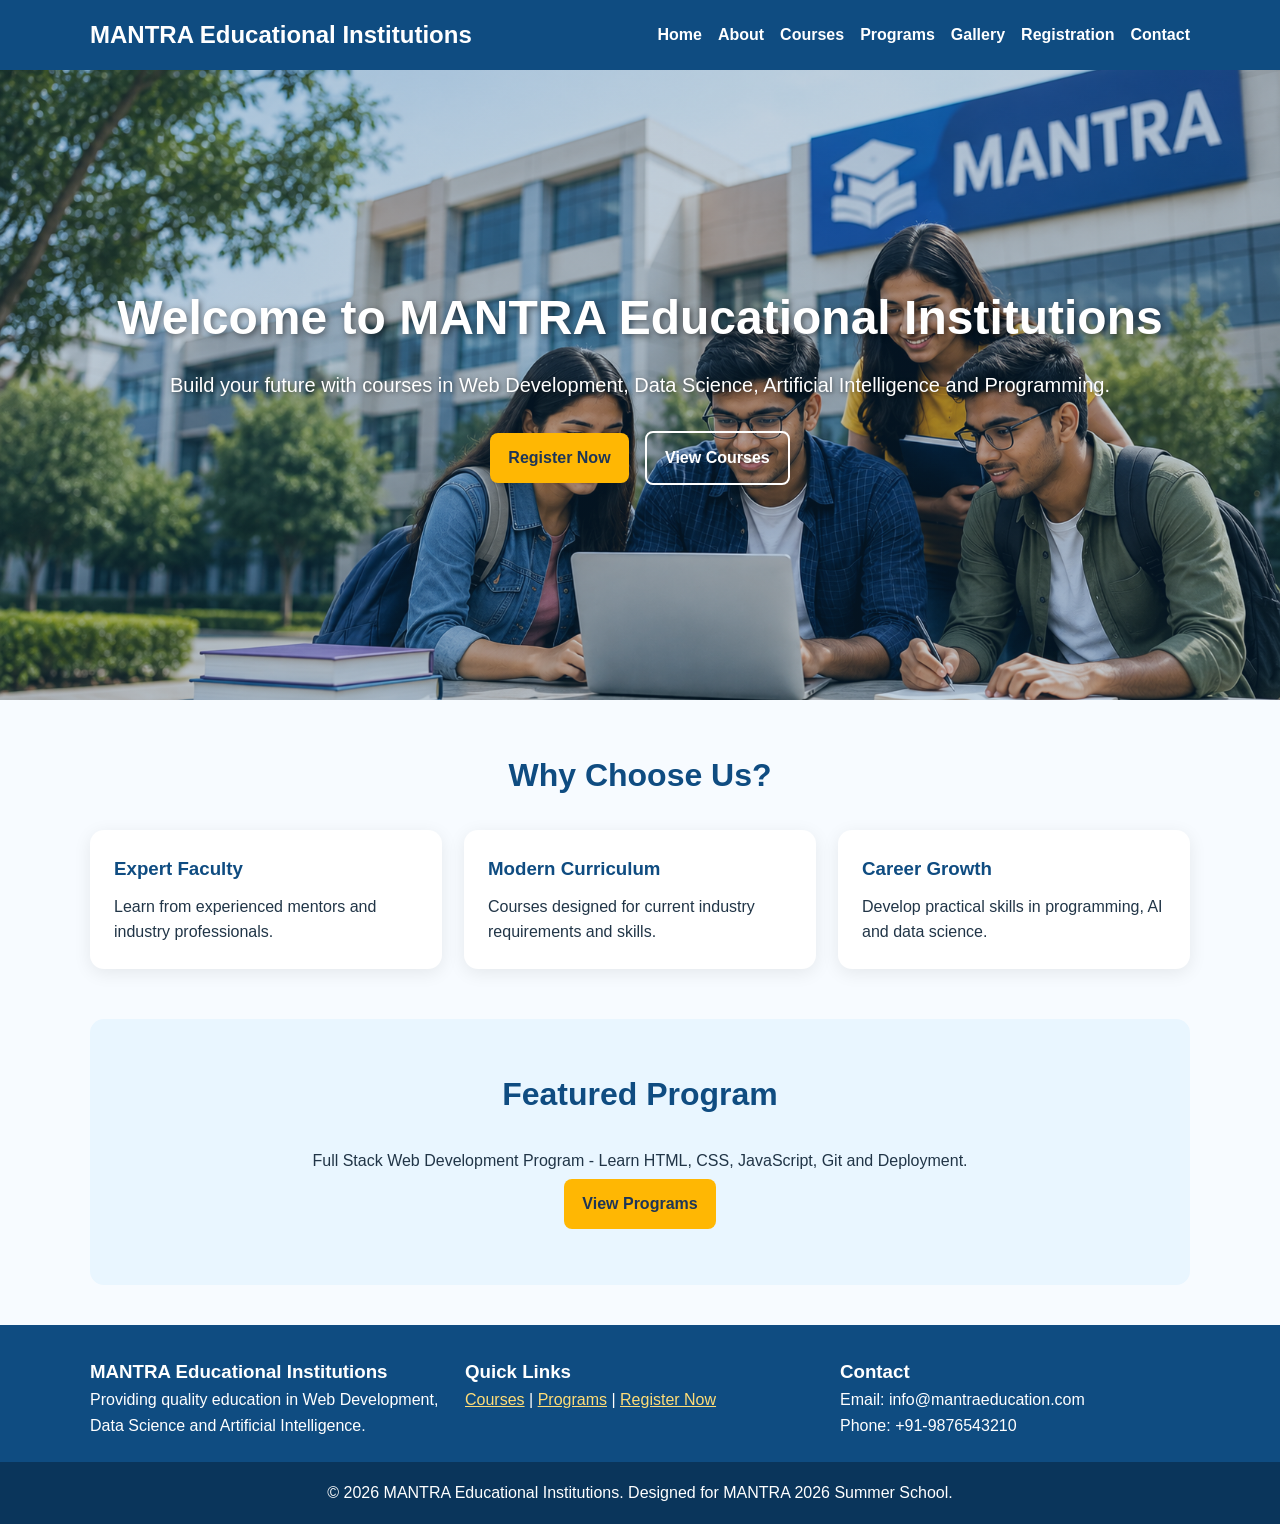
<file: index.html>
<!DOCTYPE html>
<html lang="en">
<head>
  <meta charset="UTF-8">
  <meta name="viewport" content="width=device-width, initial-scale=1.0">
  <title>MANTRA Educational Institutions | Learning & Innovation</title>
  <link rel="canonical" href="https://mantraedu.netlify.app/">
  <script type="application/ld+json">
    {
      "@context":"https://schema.org",
      "@type":"EducationalOrganization",
      "name":"MANTRA Educational Institutions",
      "url":"https://mantraedu.netlify.app/",
      "description":"Educational institution offering courses in Web Development, Data Science, Artificial Intelligence and Cyber Security."
    }
  </script>
  <meta name="description" content="MANTRA Educational Institutions provides industry-focused education in Web Development, Data Science, Artificial Intelligence, Machine Learning and Cyber Security through modern programs, expert faculty and practical learning experiences.">
  <meta name="keywords" content="education, web development, AI, data science, programming, students, learning, student learning">
  <link rel="icon" type="image/png" href="images/logo.png?v=1">
  <link rel="stylesheet" href="style.css">
</head>
<body>

<header class="site-header">
  <div class="container header-inner">
    <a class="logo" href="index.html">MANTRA Educational Institutions</a>
    <button class="menu-btn" id="menuBtn" aria-label="Toggle navigation">☰</button>
    <nav class="nav-links" id="navLinks">
      <a href="index.html">Home</a>
      <a href="about.html">About</a>
      <a href="courses.html">Courses</a>
      <a href="programs.html">Programs</a>
      <a href="gallery.html">Gallery</a>
      <a href="registration.html">Registration</a>
      <a href="contact.html">Contact</a>
    </nav>
  </div>
</header>

<main>

<section class="hero">
  <div class="container hero-content">
    <h1>Welcome to MANTRA Educational Institutions</h1>
    <p>Build your future with courses in Web Development, Data Science, Artificial Intelligence and Programming.</p>
    <a class="btn" href="registration.html">Register Now</a>
    <a class="btn btn-outline" href="courses.html">View Courses</a>
  </div>
</section>
<section class="container section">
  <h2>Why Choose Us?</h2>
  <div class="cards">
    <article class="card"><h3>Expert Faculty</h3><p>Learn from experienced mentors and industry professionals.</p></article>
    <article class="card"><h3>Modern Curriculum</h3><p>Courses designed for current industry requirements and skills.</p></article>
    <article class="card"><h3>Career Growth</h3><p>Develop practical skills in programming, AI and data science.</p></article>
  </div>
</section>
<section class="container section highlight">
  <h2>Featured Program</h2>
  <p>Full Stack Web Development Program - Learn HTML, CSS, JavaScript, Git and Deployment.</p>
  <a class="btn" href="programs.html">View Programs</a>
</section>

</main>

<footer class="site-footer">
  <div class="container footer-grid">
    <div>
      <h3>MANTRA Educational Institutions</h3>
      <p>Providing quality education in Web Development, Data Science and Artificial Intelligence.</p>
    </div>
    <div>
      <h3>Quick Links</h3>
      <p><a href="courses.html">Courses</a> | <a href="programs.html">Programs</a> | <a href="registration.html">Register Now</a></p>
    </div>
    <div>
      <h3>Contact</h3>
      <p>Email: info@mantraeducation.com<br>Phone: +91-9876543210</p>
    </div>
  </div>
  <p class="copyright">© 2026 MANTRA Educational Institutions. Designed for MANTRA 2026 Summer School.</p>
</footer>

<script src="script.js"></script>
</body>
</html>
</file>
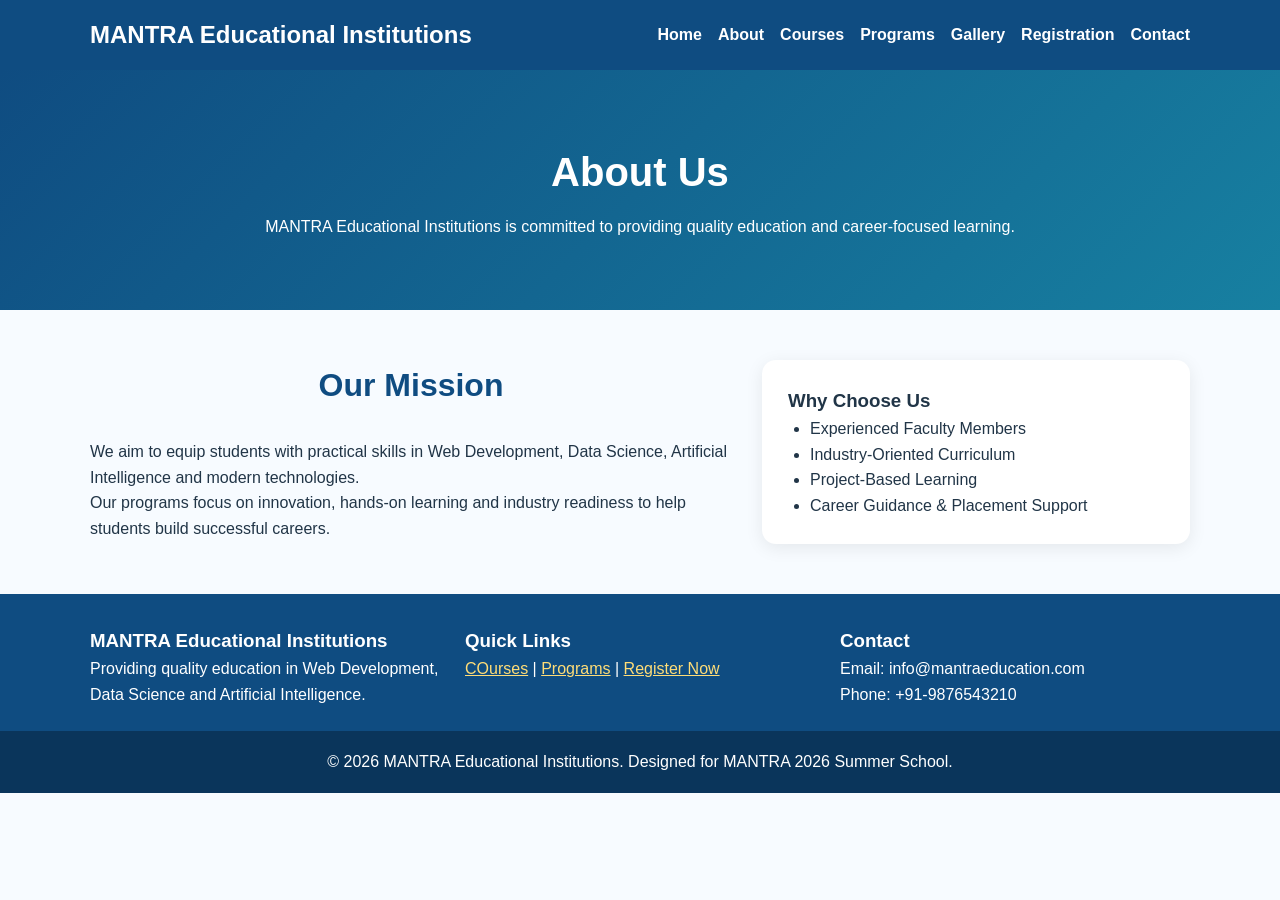
<file: about.html>
<!DOCTYPE html>
<html lang="en">
<head>
  <meta charset="UTF-8">
  <meta name="viewport" content="width=device-width, initial-scale=1.0">
  <title>About MANTRA Educational Institutions</title>
  <link rel="canonical" href="https://mantraedu.netlify.app/about.html">
  <meta name="description" content="Learn about MANTRA Educational Institutions, a modern educational organization dedicated to providing industry-focused training in Web Development, Data Science, Artificial Intelligence, Machine Learning and Cyber Security through expert faculty and practical learning experiences.">
  <meta name="keywords" content="education, college, web development, AI, data science, students">
  
  <link rel="icon" type="image/png" href="images/logo.png">
  <link rel="stylesheet" href="style.css">
</head>
<body>

<header class="site-header">
  <div class="container header-inner">
    <a class="logo" href="index.html">MANTRA Educational Institutions</a>
    <button class="menu-btn" id="menuBtn" aria-label="Toggle navigation">☰</button>
    <nav class="nav-links" id="navLinks">
      <a href="index.html">Home</a>
      <a href="about.html">About</a>
      <a href="courses.html">Courses</a>
      <a href="programs.html">Programs</a>
      <a href="gallery.html">Gallery</a>
      <a href="registration.html">Registration</a>
      <a href="contact.html">Contact</a>
    </nav>
  </div>
</header>

<main>

<section class="page-banner">
  <div class="container">
    <h1>About Us</h1>
    <p>MANTRA Educational Institutions is committed to providing quality education and career-focused learning.</p>
  </div>
</section>

<section class="container section two-column">
  <div>
    <h2>Our Mission</h2>

    <p>We aim to equip students with practical skills in Web Development, Data Science, Artificial Intelligence and modern technologies.</p>

    <p>Our programs focus on innovation, hands-on learning and industry readiness to help students build successful careers.</p>
  </div>

  <div class="info-box">
    <h3>Why Choose Us</h3>

    <ul>
      <li>Experienced Faculty Members</li>
      <li>Industry-Oriented Curriculum</li>
      <li>Project-Based Learning</li>
      <li>Career Guidance & Placement Support</li>
    </ul>
  </div>
</section>

</main>

<footer class="site-footer">
  <div class="container footer-grid">
    <div>
      <h3>MANTRA Educational Institutions</h3>
      <p>Providing quality education in Web Development, Data Science and Artificial Intelligence.</p>
    </div>
    <div>
      <h3>Quick Links</h3>
      <p><a href="courses.html">COurses</a> | <a href="Programs.html">Programs</a> | <a href="registration.html">Register Now</a></p>
    </div>
    <div>
      <h3>Contact</h3>
      <p>Email: info@mantraeducation.com<br>Phone: +91-9876543210</p>
    </div>
  </div>
  <p class="copyright">© 2026 MANTRA Educational Institutions. Designed for MANTRA 2026 Summer School.</p>
</footer>

<script src="script.js"></script>
</body>
</html>
</file>
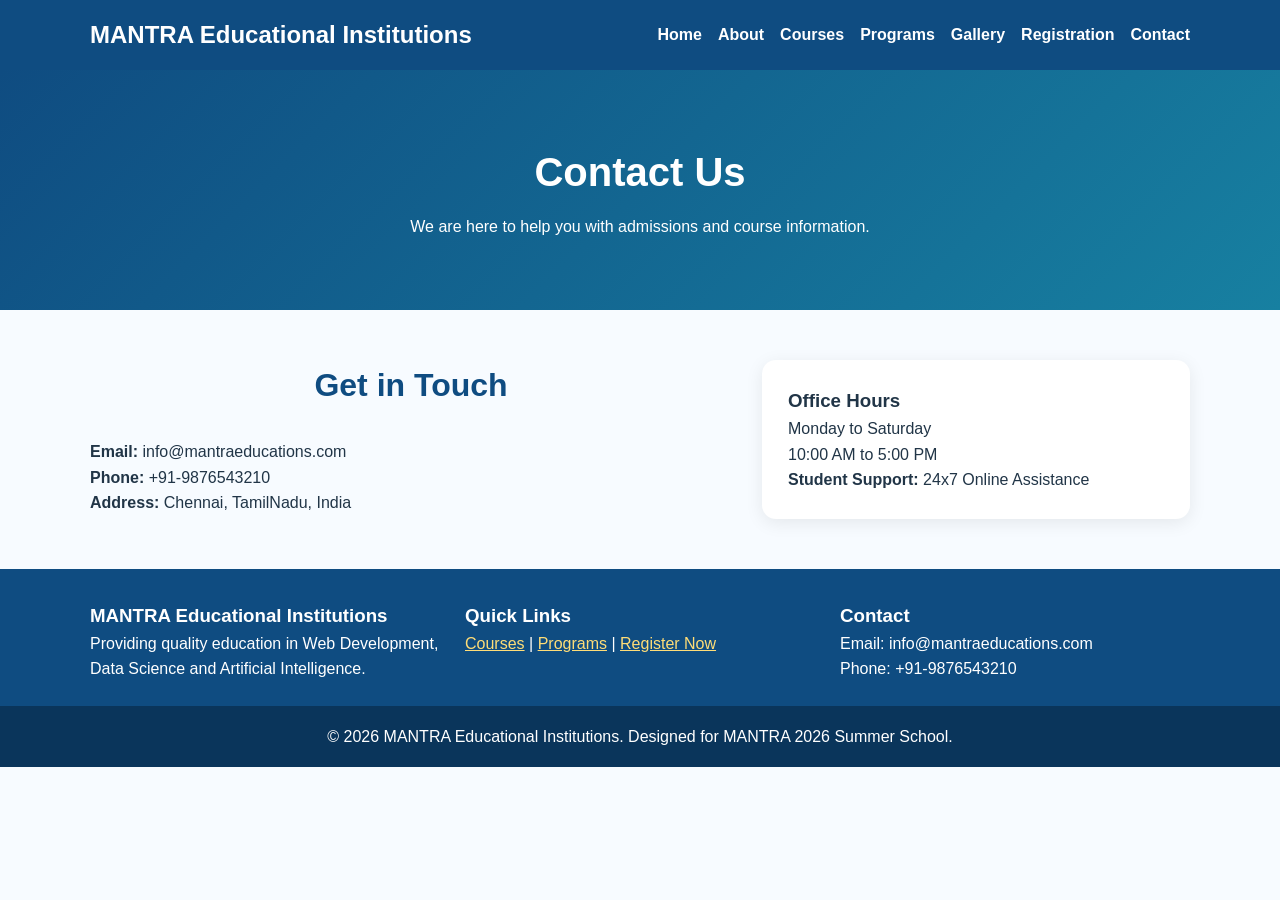
<file: contact.html>
<!DOCTYPE html>
<html lang="en">
<head>
  <meta charset="UTF-8">
  <meta name="viewport" content="width=device-width, initial-scale=1.0">
  <title>Contact MANTRA Educational Institutions</title>
  <link rel="canonical" href="https://mantraedu.netlify.app/contact.html">
  <meta name="description" content="Contact MANTRA Educational Institutions for admissions, course information, program details, fee inquiries and student support services. Our team is ready to assist prospective and current students.">
  <meta name="keywords" content="education, admissions, courses, student support, contact">
  
  <link rel="icon" type="image/png" href="images/logo.png">
  <link rel="stylesheet" href="style.css">
</head>
<body>

<header class="site-header">
  <div class="container header-inner">
    <a class="logo" href="index.html">MANTRA Educational Institutions</a>
    <button class="menu-btn" id="menuBtn" aria-label="Toggle navigation">☰</button>
    <nav class="nav-links" id="navLinks">
      <a href="index.html">Home</a>
      <a href="about.html">About</a>
      <a href="COurses.html">Courses</a>
      <a href="programs.html">Programs</a>
      <a href="gallery.html">Gallery</a>
      <a href="registration.html">Registration</a>
      <a href="contact.html">Contact</a>
    </nav>
  </div>
</header>

<main>

<section class="page-banner"><div class="container"><h1>Contact Us</h1><p>We are here to help you with admissions and course information.</p></div></section>
<section class="container section two-column">
  <div><h2>Get in Touch</h2><p><strong>Email:</strong> info@mantraeducations.com</p><p><strong>Phone:</strong> +91-9876543210</p><p><strong>Address:</strong> Chennai, TamilNadu, India</p></div>
  <div class="info-box"><h3>Office Hours</h3><p>Monday to Saturday<br>10:00 AM to 5:00 PM</p><p><strong>Student Support:</strong> 24x7 Online Assistance</p></div>
</section>

</main>

<footer class="site-footer">
  <div class="container footer-grid">
    <div>
      <h3>MANTRA Educational Institutions</h3>
      <p>Providing quality education in Web Development, Data Science and Artificial Intelligence.</p>
    </div>
    <div>
      <h3>Quick Links</h3>
      <p><a href="courses.html">Courses</a> | <a href="programs.html">Programs</a> | <a href="registration.html">Register Now</a></p>
    </div>
    <div>
      <h3>Contact</h3>
      <p>Email: info@mantraeducations.com<br>Phone: +91-9876543210</p>
    </div>
  </div>
  <p class="copyright">© 2026 MANTRA Educational Institutions. Designed for MANTRA 2026 Summer School.</p>
</footer>

<script src="script.js"></script>
</body>
</html>
</file>
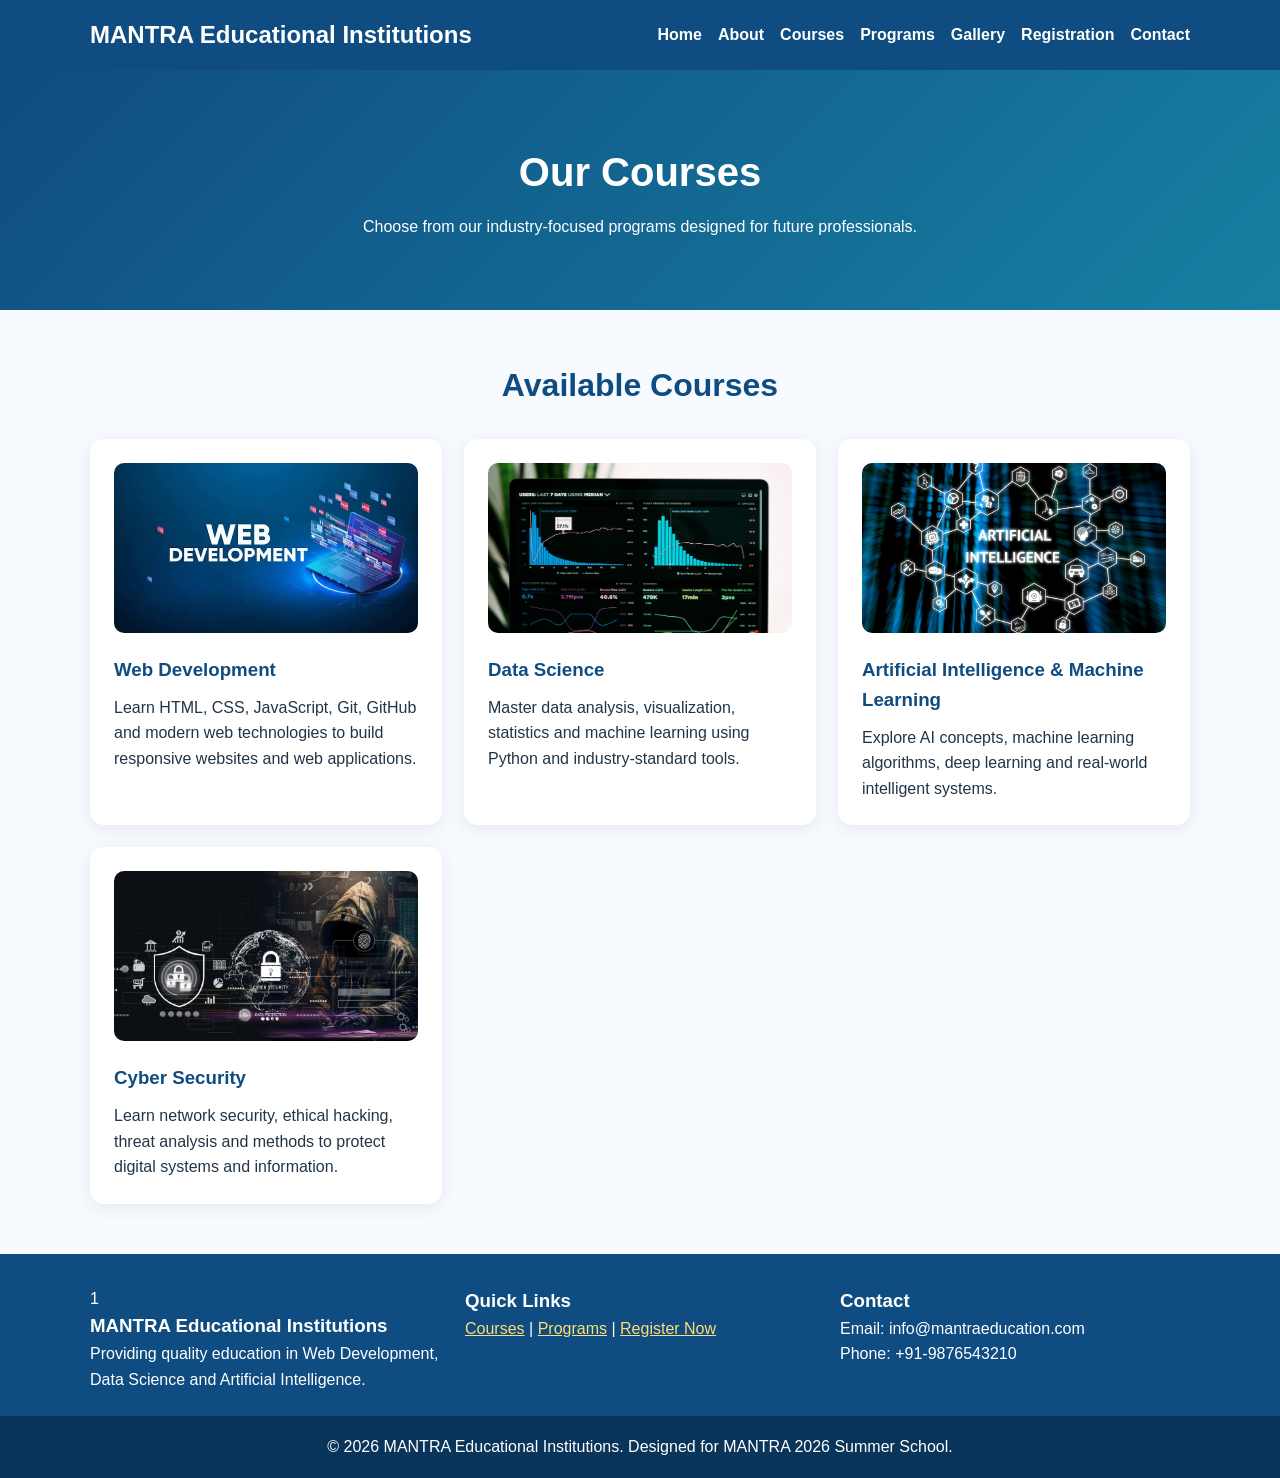
<file: courses.html>
<!DOCTYPE html>
<html lang="en">
<head>
  <meta charset="UTF-8">
  <meta name="viewport" content="width=device-width, initial-scale=1.0">
  <title>Courses | MANTRA Educational Institutions</title>
  <link rel="canonical" href="https://mantraedu.netlify.app/courses.html">
  <meta name="description" content="Explore industry-focused courses at MANTRA Educational Institutions including Web Development, Data Science, Artificial Intelligence, Machine Learning and Cyber Security designed to help students develop practical skills and career-ready knowledge.">
  <meta name="keywords" content="courses, web development, data science, AI, cyber security, education">
  <link rel="icon" type="image/png" href="images/logo.png">
  <link rel="stylesheet" href="style.css">
</head>
<body>

<header class="site-header">
  <div class="container header-inner">
    <a class="logo" href="index.html">MANTRA Educational Institutions</a>
    <button class="menu-btn" id="menuBtn" aria-label="Toggle navigation">☰</button>
    <nav class="nav-links" id="navLinks">
      <a href="index.html">Home</a>
      <a href="about.html">About</a>
      <a href="courses.html">Courses</a>
      <a href="programs.html">Programs</a>
      <a href="gallery.html">Gallery</a>
      <a href="Registration.html">Registration</a>
      <a href="contact.html">Contact</a>
    </nav>
  </div>
</header>

<main>

<section class="page-banner"><div class="container"><h1>Our Courses</h1><p>Choose from our industry-focused programs designed for future professionals.</p></div></section>

<section class="container section">
  <h2>Available Courses</h2>

  <div class="cards">

    <article class="card course">
      <img src="images/web_dev2.jpg" alt="Web Development Course">
      <h3>Web Development</h3>
      <p>
        Learn HTML, CSS, JavaScript, Git, GitHub and modern web technologies
        to build responsive websites and web applications.
      </p>
    </article>

    <article class="card course">
      <img src="images/data_sci1.jpg" alt="Data Science Course">
      <h3>Data Science</h3>
      <p>
        Master data analysis, visualization, statistics and machine learning
        using Python and industry-standard tools.
      </p>
    </article>

    <article class="card course">
      <img src="images/ai1.jpg" alt="Artificial Intelligence Course">
      <h3>Artificial Intelligence & Machine Learning</h3>
      <p>
        Explore AI concepts, machine learning algorithms, deep learning and
        real-world intelligent systems.
      </p>
    </article>

    <article class="card course">
      <img src="images/cybersec1.jpg" alt="Cyber Security Course">
      <h3>Cyber Security</h3>
      <p>
        Learn network security, ethical hacking, threat analysis and methods
        to protect digital systems and information.
      </p>
    </article>

  </div>
</section>

</main>

<footer class="site-footer">
  <div class="container footer-grid">
    <div>1
      <h3>MANTRA Educational Institutions</h3>
      <p>Providing quality education in Web Development, Data Science and Artificial Intelligence.</p>
    </div>
    <div>
      <h3>Quick Links</h3>
      <p><a href="Courses.html">Courses</a> | <a href="Programs.html">Programs</a> | <a href="registration.html">Register Now</a></p>
    </div>
    <div>
      <h3>Contact</h3>
      <p>Email: info@mantraeducation.com<br>Phone: +91-9876543210</p>
    </div>
  </div>
  <p class="copyright">© 2026 MANTRA Educational Institutions. Designed for MANTRA 2026 Summer School.</p>
</footer>

<script src="script.js"></script>
</body>
</html>
</file>
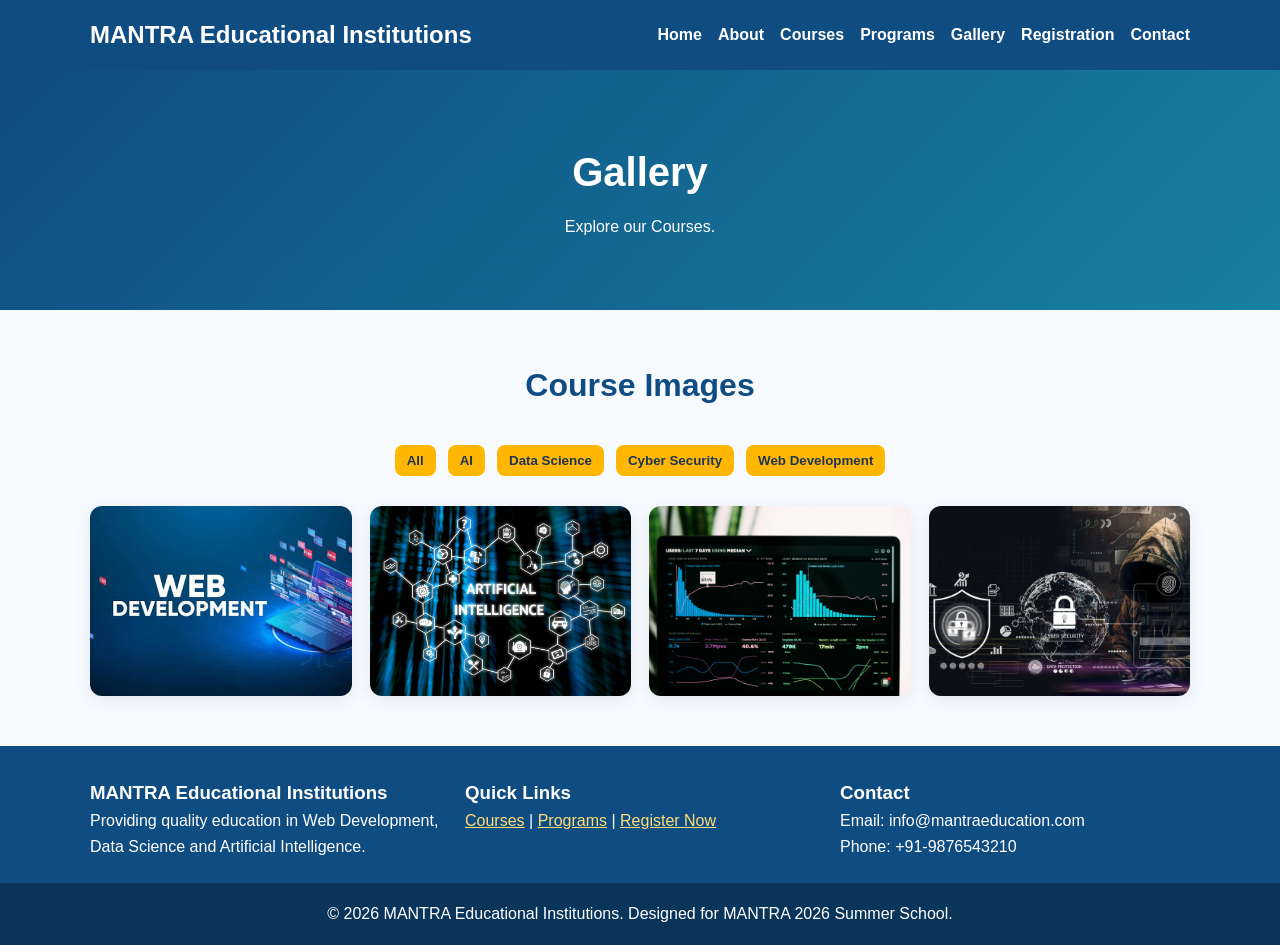
<file: gallery.html>
<!DOCTYPE html>
<html lang="en">
<head>
  <meta charset="UTF-8">
  <meta name="viewport" content="width=device-width, initial-scale=1.0">
  <title>Gallery | MANTRA Educational Institutions</title>
  <link rel="canonical" href="https://mantraedu.netlify.app/gallery.html">
  <meta name="description" content="Explore the MANTRA Educational Institutions gallery showcasing various programs.">
  <meta name="keywords" content="campus gallery, student projects, workshops, academic events">
  
  <link rel="icon" type="image/png" href="images/logo.png">
  <link rel="stylesheet" href="style.css">
</head>
<body>

<header class="site-header">
  <div class="container header-inner">
    <a class="logo" href="index.html">MANTRA Educational Institutions</a>
    <button class="menu-btn" id="menuBtn" aria-label="Toggle navigation">☰</button>
    <nav class="nav-links" id="navLinks">
      <a href="index.html">Home</a>
      <a href="about.html">About</a>
      <a href="courses.html">Courses</a>
      <a href="programs.html">Programs</a>
      <a href="gallery.html">Gallery</a>
      <a href="registration.html">Registration</a>
      <a href="contact.html">Contact</a>
    </nav>
  </div>
</header>

<main>

<section class="page-banner"><div class="container"><h1>Gallery</h1><p></p>Explore our Courses.</p></div></section>
<section class="container section">
  <h2>Course Images</h2>
  <div class="filter-buttons"><button class="btn small" onclick="filterGallery('all')">All</button><button class="btn small" onclick="filterGallery('ai')">AI</button><button class="btn small" onclick="filterGallery('data_sci')">Data Science</button><button class="btn small" onclick="filterGallery('cyber')">Cyber Security</button><button class="btn small" onclick="filterGallery('webdev')">Web Development</button>
</div>
  <div class="gallery-grid">

<img class="gallery-item webdev"
src="images/web_dev2.jpg"
alt="Web Development">

<img class="gallery-item ai"
src="images/ai1.jpg"
alt="Artificial Intelligence">

<img class="gallery-item data_sci"
src="images/data_sci1.jpg"
alt="Data Science">

<img class="gallery-item cyber"
src="images/cybersec1.jpg"
alt="Cyber Secuirty">

</div>
</section>

</main>

<footer class="site-footer">
  <div class="container footer-grid">
    <div>
      <h3>MANTRA Educational Institutions</h3>
      <p>Providing quality education in Web Development, Data Science and Artificial Intelligence.</p>
    </div>
    <div>
      <h3>Quick Links</h3>
      <p><a href="courses.html">Courses</a> | <a href="programs.html">Programs</a> | <a href="registration.html">Register Now</a></p>
    </div>
    <div>
      <h3>Contact</h3>
      <p>Email: info@mantraeducation.com<br>Phone: +91-9876543210</p>
    </div>
  </div>
  <p class="copyright">© 2026 MANTRA Educational Institutions. Designed for MANTRA 2026 Summer School.</p>
</footer>

<script src="script.js"></script>
</body>
</html>
</file>
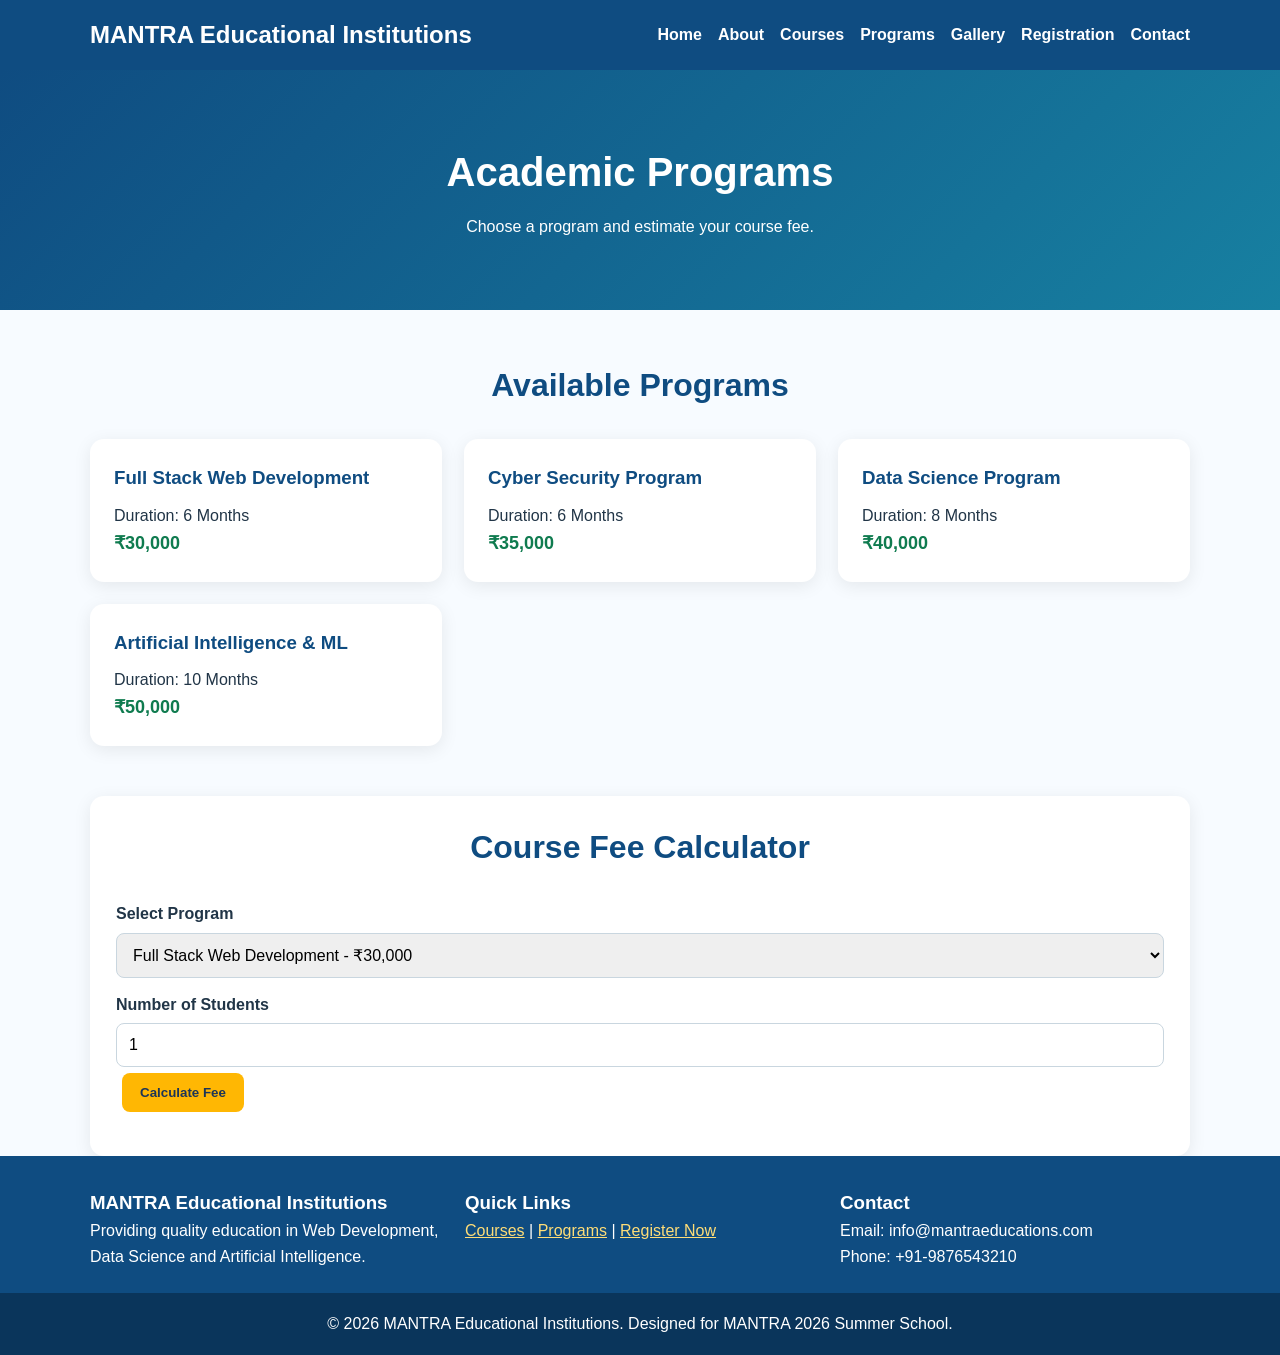
<file: programs.html>
<!DOCTYPE html>
<html lang="en">
<head>
  <meta charset="UTF-8">
  <meta name="viewport" content="width=device-width, initial-scale=1.0">
  <title>Programs | MANTRA Educational Institutions</title>
  <link rel="canonical" href="https://mantraedu.netlify.app/programs.html">
  <meta name="description" content="Explore professional academic programs at MANTRA Educational Institutions including Full Stack Web Development, Data Science, Artificial Intelligence and Cyber Security. Compare program details, duration and estimated course fees using our interactive fee calculator.">
  <meta name="keywords" content="educational programs, web development, AI, data science, fee calculator">
  
  <link rel="icon" type="image/png" href="images/logo.png">
  <link rel="stylesheet" href="style.css">
</head>
<body>

<header class="site-header">
  <div class="container header-inner">
    <a class="logo" href="index.html">MANTRA Educational Institutions</a>
    <button class="menu-btn" id="menuBtn" aria-label="Toggle navigation">☰</button>
    <nav class="nav-links" id="navLinks">
      <a href="index.html">Home</a>
      <a href="about.html">About</a>
      <a href="courses.html">Courses</a>
      <a href="programs.html">Programs</a>
      <a href="gallery.html">Gallery</a>
      <a href="registration.html">Registration</a>
      <a href="contact.html">Contact</a>
    </nav>
  </div>
</header>

<main>

<section class="page-banner"><div class="container"><h1>Academic Programs</h1><p>Choose a program and estimate your course fee.</p></div></section>
<section class="container section">
  <h2>Available Programs</h2>
  <div class="cards">
    <article class="card">
    <h3>Full Stack Web Development</h3>
    <p>Duration: 6 Months</p>
    <p class="price">₹30,000</p>
    </article>

    <article class="card">
      <h3>Cyber Security Program</h3>
      <p>Duration: 6 Months</p>
      <p class="price">₹35,000</p>
    </article>

    <article class="card">
    <h3>Data Science Program</h3>
    <p>Duration: 8 Months</p>
    <p class="price">₹40,000</p>
    </article>

    <article class="card">
    <h3>Artificial Intelligence & ML</h3>
    <p>Duration: 10 Months</p>
    <p class="price">₹50,000</p>
    </article>
  </div>
</section>
<section class="container section calculator-box">
  <h2>Course Fee Calculator</h2>
  <label for="packageSelect">Select Program</label>
  <select id="packageSelect"><option value="30000">Full Stack Web Development - ₹30,000</option><option value="35000">Cyber Security Program - ₹35,000</option><option value="40000">Data Science Program - ₹40,000</option><option value="50000">Artificial Intelligence & ML - ₹50,000</option>
  </select>
  <label for="peopleCount">Number of Students</label>
  <input type="number" id="peopleCount" min="1" value="1">
  <button class="btn" onclick="calculateCost()">Calculate Fee</button>
  <p id="costResult" class="result"></p>
</section>

</main>

<footer class="site-footer">
  <div class="container footer-grid">
    <div>
      <h3>MANTRA Educational Institutions</h3>
      <p>Providing quality education in Web Development, Data Science and Artificial Intelligence.</p>
    </div>
    <div>
      <h3>Quick Links</h3>
      <p><a href="courses.html">Courses</a> | <a href="programs.html">Programs</a> | <a href="registration.html">Register Now</a></p>
    </div>
    <div>
      <h3>Contact</h3>
      <p>Email: info@mantraeducations.com<br>Phone: +91-9876543210</p>
    </div>
  </div>
  <p class="copyright">© 2026 MANTRA Educational Institutions. Designed for MANTRA 2026 Summer School.</p>
</footer>

<script src="script.js"></script>
</body>
</html>
</file>
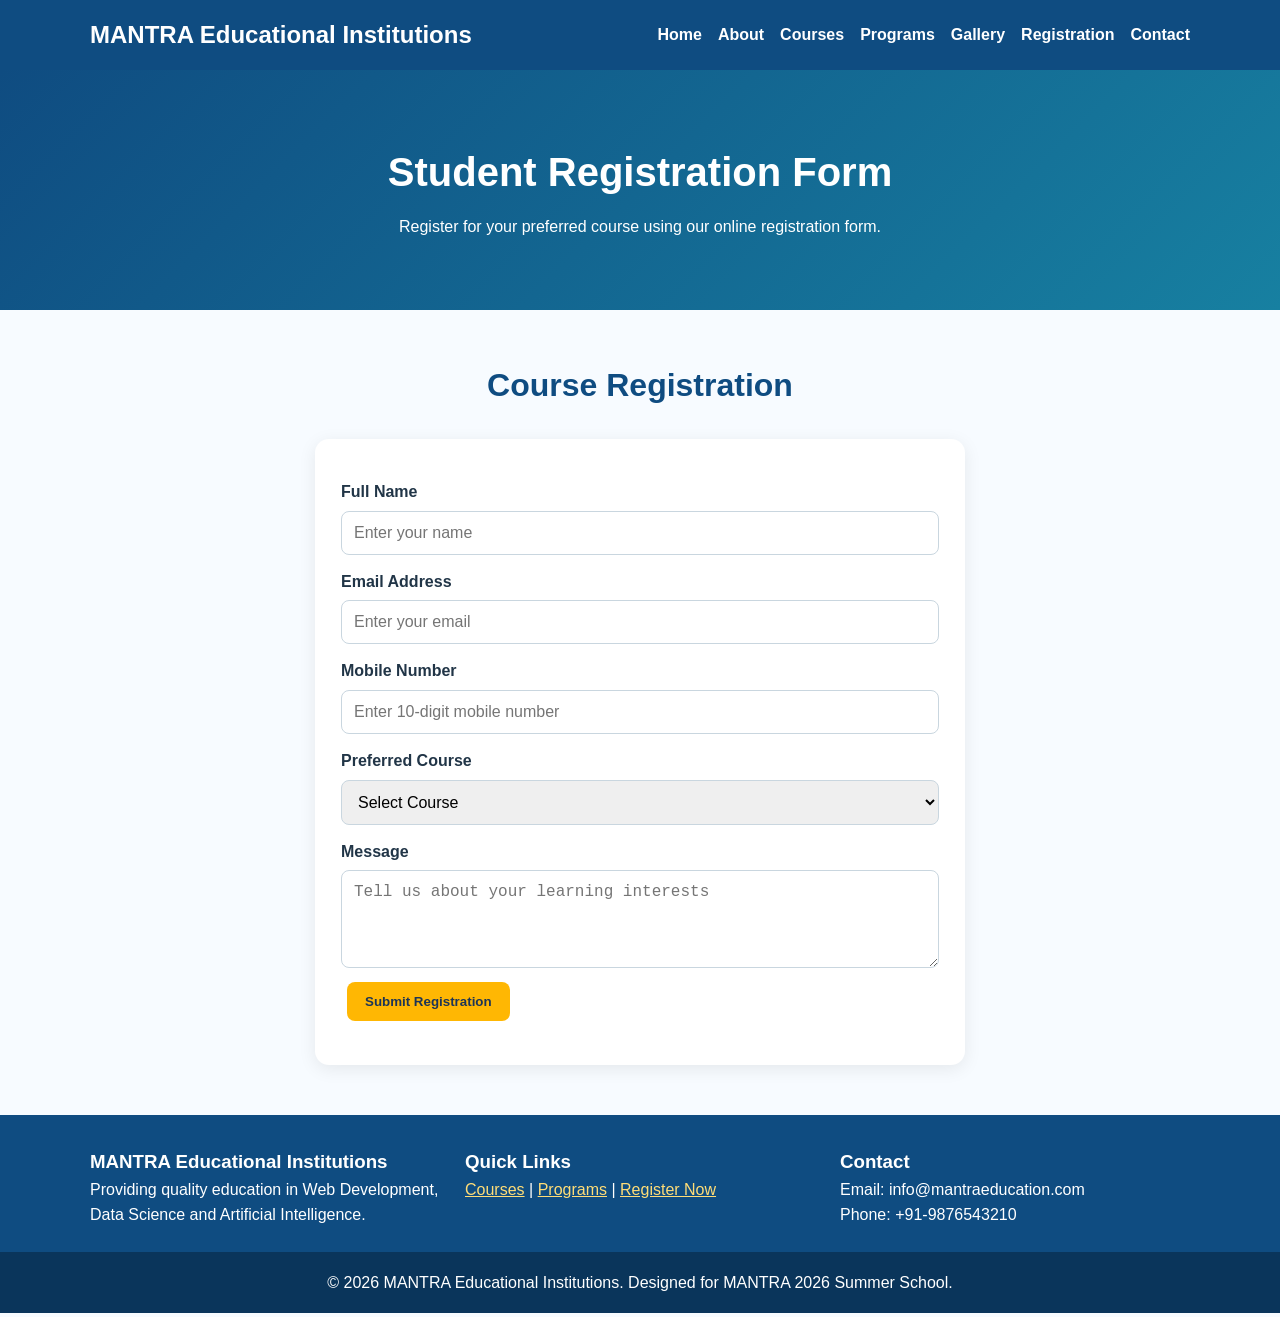
<file: registration.html>
<!DOCTYPE html>
<html lang="en">
<head>
  <meta charset="UTF-8">
  <meta name="viewport" content="width=device-width, initial-scale=1.0">
  <title>Student Registration | MANTRA Educational Institutions</title>
  <link rel="canonical" href="https://mantraedu.netlify.app/registration.html">
 <meta name="description" content="Register for programs at MANTRA Educational Institutions through our online student registration form. Apply for courses in Web Development, Data Science, Artificial Intelligence and Cyber Security and begin your learning journey today.">
  <meta name="keywords" content="student registration, admission form, educational programs">
  
  <link rel="icon" type="image/png" href="images/logo.png">
  <link rel="stylesheet" href="style.css">
</head>
<body>

<header class="site-header">
  <div class="container header-inner">
    <a class="logo" href="index.html">MANTRA Educational Institutions</a>
    <button class="menu-btn" id="menuBtn" aria-label="Toggle navigation">☰</button>
    <nav class="nav-links" id="navLinks">
      <a href="index.html">Home</a>
      <a href="about.html">About</a>
      <a href="courses.html">Courses</a>
      <a href="programs.html">Programs</a>
      <a href="gallery.html">Gallery</a>
      <a href="registration.html">Registration</a>
      <a href="contact.html">Contact</a>
    </nav>
  </div>
</header>

<main>

<section class="page-banner"><div class="container"><h1>Student Registration Form</h1><p>Register for your preferred course using our online registration form.</p></div></section>
<section class="container section form-section">
  <h2>Course Registration</h2>
  <form id="bookingForm">
    <label for="name">Full Name</label><input type="text" id="name" placeholder="Enter your name">
    <label for="email">Email Address</label><input type="email" id="email" placeholder="Enter your email">
    <label for="phone">Mobile Number</label><input type="tel" id="phone" placeholder="Enter 10-digit mobile number">
    <label for="course">Preferred Course</label><select id="course"><option value="">Select Course</option><option>Web Development</option><option>Data Science</option><option>Artificial Intelligence</option><option>Cyber Security</option></select>
    <label for="message">Message</label><textarea id="message" rows="4" placeholder="Tell us about your learning interests"></textarea>
    <button class="btn" type="submit">Submit Registration</button><p id="formMessage" class="result"></p>
  </form>
</section>

</main>

<footer class="site-footer">
  <div class="container footer-grid">
    <div>
      <h3>MANTRA Educational Institutions</h3>
      <p>Providing quality education in Web Development, Data Science and Artificial Intelligence.</p>
    </div>
    <div>
      <h3>Quick Links</h3>
      <p><a href="courses.html">Courses</a> | <a href="programs.html">Programs</a> | <a href="registration.html">Register Now</a></p>
    </div>
    <div>
      <h3>Contact</h3>
      <p>Email: info@mantraeducation.com<br>Phone: +91-9876543210</p>
    </div>
  </div>
  <p class="copyright">© 2026 MANTRA Educational Institutions. Designed for MANTRA 2026 Summer School.</p>
</footer>

<script src="script.js"></script>
</body>
</html>
</file>
<file: style.css>
/* MANTRA 2026 Educational Institution Website */

*{
    box-sizing:border-box;
    margin:0;
    padding:0;
}

body{
    font-family:Arial,Helvetica,sans-serif;
    line-height:1.6;
    color:#213547;
    background:#f7fbff;
}

.container{
    width:90%;
    max-width:1100px;
    margin:auto;
}

/* Header */

.site-header{
    background:#0f4c81;
    color:#fff;
    position:sticky;
    top:0;
    z-index:10;
}

.header-inner{
    display:flex;
    justify-content:space-between;
    align-items:center;
    padding:16px 0;
}

.logo{
    color:#fff;
    font-size:24px;
    font-weight:bold;
    text-decoration:none;
}

.nav-links{
    display:flex;
    gap:16px;
}

.nav-links a{
    color:#fff;
    text-decoration:none;
    font-weight:600;
}

.nav-links a:hover{
    text-decoration:underline;
}

.menu-btn{
    display:none;
    background:#fff;
    color:#0f4c81;
    border:none;
    padding:8px 12px;
    font-size:22px;
    border-radius:6px;
    cursor:pointer;
}

/* Hero Section */

.hero{
    min-height:70vh;
    background:
        linear-gradient(
            rgba(15,76,129,.25),
            rgba(15,76,129,.25)
        ),
        url("images/Main.png") center center/cover no-repeat;

    color:#fff;
    display:flex;
    align-items:center;
    justify-content:center;
    text-align:center;
}

.hero h1{
    font-size:48px;
    margin-bottom:12px;
    text-shadow:2px 2px 6px rgba(0,0,0,0.5);
}

.hero p{
    font-size:20px;
    margin-bottom:24px;
    text-shadow:1px 1px 4px rgba(0,0,0,0.5);
}

/* Page Banner */

.page-banner{
    background:linear-gradient(135deg,#0f4c81,#1780a1);
    color:#fff;
    padding:70px 0;
    text-align:center;
}

.page-banner h1{
    font-size:40px;
    margin-bottom:10px;
}

/* Sections */

.section{
    padding:50px 0;
}

.section h2{
    text-align:center;
    margin-bottom:28px;
    font-size:32px;
    color:#0f4c81;
}

/* Cards */

.cards{
    display:grid;
    grid-template-columns:repeat(3,1fr);
    gap:22px;
}

.card{
    background:#fff;
    padding:24px;
    border-radius:14px;
    box-shadow:0 4px 18px rgba(0,0,0,.08);
    transition:transform .3s;
}

.card:hover{
    transform:translateY(-6px);
}

.card h3{
    color:#0f4c81;
    margin-bottom:10px;
}

/* Course Images */

.course img{
    width:100%;
    height:170px;
    object-fit:cover;
    border-radius:10px;
    margin-bottom:14px;
    background:#eef7ff;
}

.price{
    color:#0f7b4f;
    font-weight:bold;
    font-size:18px;
}

/* Buttons */

.btn{
    display:inline-block;
    background:#ffb703;
    color:#1d3557;
    padding:12px 18px;
    margin:6px;
    border-radius:8px;
    text-decoration:none;
    border:none;
    cursor:pointer;
    font-weight:bold;
}

.btn:hover{
    background:#ffc533;
}

.btn-outline{
    background:transparent;
    border:2px solid #fff;
    color:#fff;
}

.btn.small{
    padding:8px 12px;
}

/* Highlight Section */

.highlight{
    background:#e9f6ff;
    border-radius:14px;
    text-align:center;
    margin-bottom:40px;
    padding-left:20px;
    padding-right:20px;
}

/* Two Column Layout */

.two-column{
    display:grid;
    grid-template-columns:1.5fr 1fr;
    gap:30px;
    align-items:start;
}

/* Boxes */

.info-box,
.calculator-box,
.form-section form{
    background:#fff;
    padding:26px;
    border-radius:14px;
    box-shadow:0 4px 18px rgba(0,0,0,.08);
}

.info-box ul{
    margin-left:22px;
}

/* Forms */

form{
    max-width:650px;
    margin:auto;
}

label{
    display:block;
    margin-top:14px;
    font-weight:bold;
}

input,
select,
textarea{
    width:100%;
    padding:12px;
    margin-top:6px;
    border:1px solid #c9d6df;
    border-radius:8px;
    font-size:16px;
}

.result{
    margin-top:12px;
    font-weight:bold;
    color:#0f7b4f;
}

/* Gallery */

.filter-buttons{
    text-align:center;
    margin-bottom:24px;
}

.gallery-grid{
    display:grid;
    grid-template-columns:repeat(4,1fr);
    gap:18px;
}

.gallery-grid img{
    width:100%;
    height:190px;
    object-fit:cover;
    border-radius:12px;
    background:#eef7ff;
    box-shadow:0 4px 18px rgba(0,0,0,.08);
}

/* Footer */

.site-footer{
    background:#0f4c81;
    color:#fff;
    padding-top:32px;
}

.footer-grid{
    display:grid;
    grid-template-columns:repeat(3,1fr);
    gap:25px;
}

.site-footer a{
    color:#ffdd77;
}

.copyright{
    text-align:center;
    padding:18px;
    background:#0a355b;
    margin-top:24px;
}

/* Tablet */

@media(max-width:900px){

    .cards,
    .footer-grid{
        grid-template-columns:repeat(2,1fr);
    }

    .gallery-grid{
        grid-template-columns:repeat(2,1fr);
    }

    .two-column{
        grid-template-columns:1fr;
    }
}

/* Mobile */

@media(max-width:650px){

    .menu-btn{
        display:block;
    }

    .nav-links{
        display:none;
        flex-direction:column;
        width:100%;
        background:#0a355b;
        padding:14px;
        margin-top:12px;
        border-radius:8px;
    }

    .nav-links.show{
        display:flex;
    }

    .header-inner{
        flex-wrap:wrap;
    }

    .hero h1{
        font-size:34px;
    }

    .hero p{
        font-size:17px;
    }

    .cards,
    .footer-grid,
    .gallery-grid{
        grid-template-columns:1fr;
    }

    .page-banner h1{
        font-size:32px;
    }
}
</file>
